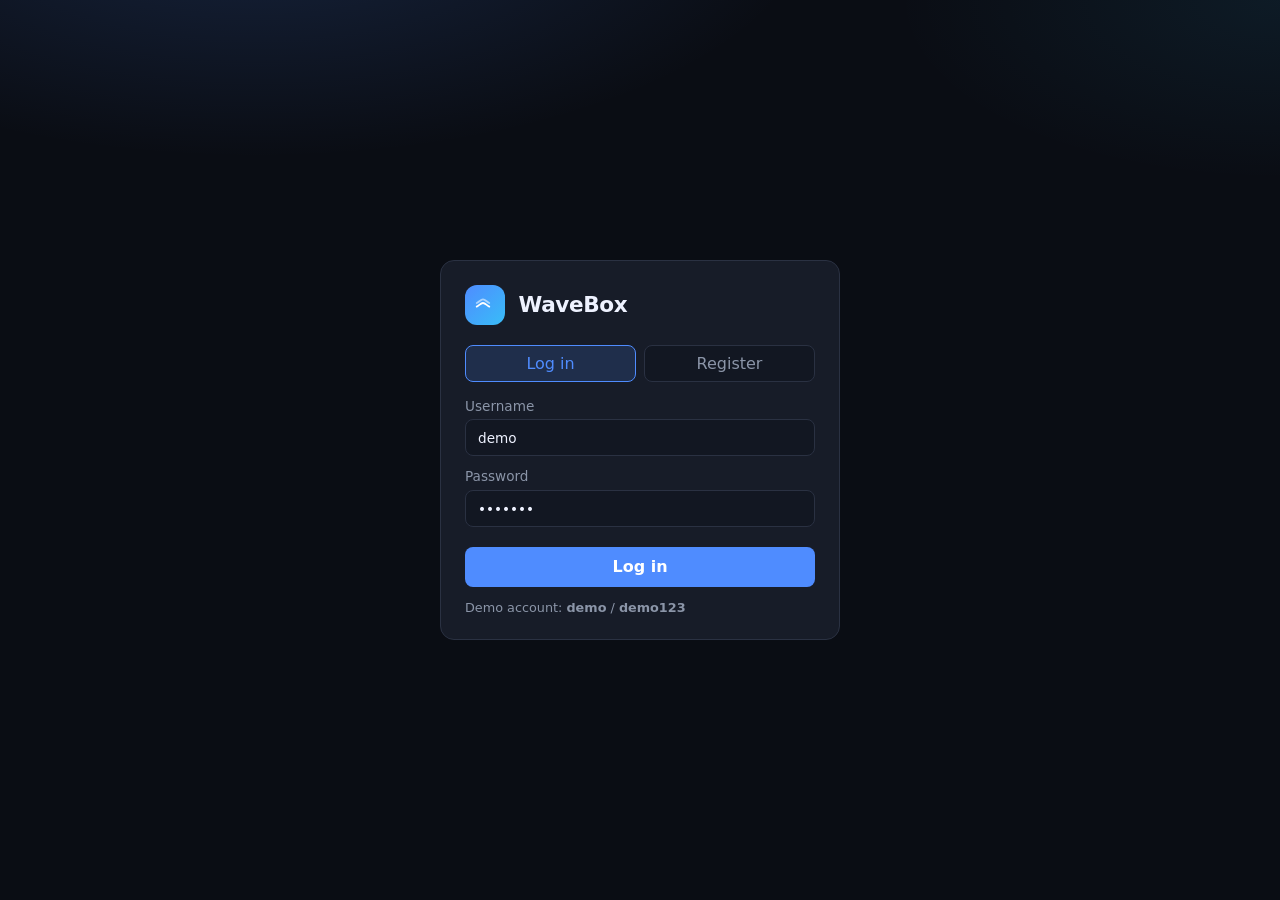
<file: static/login.html>
<!DOCTYPE html>
<html lang="en">
<head>
  <meta charset="UTF-8" />
  <meta name="viewport" content="width=device-width, initial-scale=1.0" />
  <title>WaveBox — Log in</title>
  <link rel="stylesheet" href="/static/style.css?v=5" />
</head>
<body>
  <div class="auth-page">
    <div class="auth-card">
      <div class="brand auth-brand">
        <span class="brand-icon" aria-hidden="true">
          <svg viewBox="0 0 24 24" fill="none">
            <path d="M3 14c2.5-1 4.5-4 7-4s4.5 3 7 4" stroke="currentColor" stroke-width="2" stroke-linecap="round"/>
            <path d="M3 10c2.5-1 4.5-4 7-4s4.5 3 7 4" stroke="currentColor" stroke-width="2" stroke-linecap="round" opacity="0.55"/>
          </svg>
        </span>
        <h1>WaveBox</h1>
      </div>

      <div class="auth-tabs">
        <button type="button" id="tab-login" class="auth-tab active">Log in</button>
        <button type="button" id="tab-register" class="auth-tab">Register</button>
      </div>

      <form id="login-form" class="auth-form">
        <label>Username
          <input id="login-username" type="text" autocomplete="username" value="demo" />
        </label>
        <label>Password
          <input id="login-password" type="password" autocomplete="current-password" value="demo123" />
        </label>
        <button type="submit" class="auth-submit">Log in</button>
      </form>

      <form id="register-form" class="auth-form hidden">
        <label>Username
          <input id="reg-username" type="text" autocomplete="username" />
        </label>
        <label>Display name
          <input id="reg-display" type="text" autocomplete="name" />
        </label>
        <label>Password
          <input id="reg-password" type="password" autocomplete="new-password" />
        </label>
        <button type="submit" class="auth-submit">Create account</button>
      </form>

      <p id="auth-msg" class="auth-msg" role="status"></p>
      <p class="auth-hint">Demo account: <strong>demo</strong> / <strong>demo123</strong></p>
    </div>
  </div>

  <script src="/static/auth.js?v=5"></script>
  <script src="/static/login.js?v=5"></script>
</body>
</html>
</file>
<file: static/style.css>
/* WaveBox styles
   Dark blue theme with a two-column layout and a fixed player bar at the bottom. */

/* --- Colour tokens (WaveBox brand = blue accent) --- */

:root {
  --bg: #0a0d14;
  --bg-elevated: #121722;
  --panel: #171c28;
  --panel-hover: #1e2433;
  --text: #eef2ff;
  --muted: #8b95a8;
  --line: #2a3142;
  --accent: #4f8cff;
  --accent-soft: rgba(79, 140, 255, 0.16);
  --accent-glow: rgba(79, 140, 255, 0.35);
  --active: #243a5c;
  --danger: #ff8f8f;
  --radius: 14px;
  --bar-h: 5.5rem; /* height of fixed footer — body padding matches this */
}

* {
  box-sizing: border-box;
}

body {
  margin: 0;
  font-family: "Segoe UI", system-ui, sans-serif;
  /* Soft blue glow behind the page */
  background:
    radial-gradient(ellipse 80% 50% at 20% -10%, rgba(79, 140, 255, 0.18), transparent 55%),
    radial-gradient(ellipse 60% 40% at 100% 0%, rgba(56, 189, 248, 0.08), transparent 50%),
    var(--bg);
  color: var(--text);
  min-height: 100vh;
}

.app {
  min-height: 100vh;
  padding-bottom: var(--bar-h); /* room for the fixed player bar */
}

/* --- Header (logo + search) --- */

.top-bar {
  display: flex;
  align-items: center;
  justify-content: space-between;
  gap: 1.5rem;
  padding: 1.1rem 1.5rem;
  border-bottom: 1px solid var(--line);
  background: rgba(10, 13, 20, 0.85);
  backdrop-filter: blur(10px);
  position: sticky;
  top: 0;
  z-index: 10;
}

.brand {
  display: flex;
  align-items: center;
  gap: 0.85rem;
}

.brand-icon {
  width: 2.5rem;
  height: 2.5rem;
  display: grid;
  place-items: center;
  border-radius: 12px;
  background: linear-gradient(135deg, var(--accent), #38bdf8);
  color: #fff;
}

.brand-icon svg {
  width: 1.35rem;
  height: 1.35rem;
}

.brand h1 {
  margin: 0;
  font-size: 1.35rem;
  letter-spacing: -0.02em;
}

.open-player-link {
  color: var(--text);
  text-decoration: none;
  border: 1px solid var(--line);
  background: var(--bg-elevated);
  border-radius: 999px;
  padding: 0.45rem 0.85rem;
  font-size: 0.82rem;
}

.open-player-link:hover {
  border-color: var(--accent);
}

.top-actions {
  display: flex;
  align-items: center;
  gap: 0.5rem;
  flex-wrap: wrap;
}

.user-pill {
  font-size: 0.82rem;
  color: var(--muted);
  padding: 0.35rem 0.65rem;
  border-radius: 999px;
  background: var(--bg-elevated);
  border: 1px solid var(--line);
}

/* --- Login page --- */

.auth-page {
  min-height: 100vh;
  display: grid;
  place-items: center;
  padding: 1.5rem;
}

.auth-card {
  width: 100%;
  max-width: 400px;
  background: var(--panel);
  border: 1px solid var(--line);
  border-radius: var(--radius);
  padding: 1.5rem;
}

.auth-brand {
  margin-bottom: 1.25rem;
}

.auth-tabs {
  display: flex;
  gap: 0.5rem;
  margin-bottom: 1rem;
}

.auth-tab {
  flex: 1;
  border: 1px solid var(--line);
  background: var(--bg-elevated);
  color: var(--muted);
  border-radius: 8px;
  padding: 0.5rem;
  cursor: pointer;
  font: inherit;
}

.auth-tab.active {
  background: var(--accent-soft);
  border-color: var(--accent);
  color: var(--accent);
}

.auth-form label {
  display: block;
  margin-bottom: 0.75rem;
  font-size: 0.85rem;
  color: var(--muted);
}

.auth-form input {
  display: block;
  width: 100%;
  margin-top: 0.35rem;
  padding: 0.6rem 0.75rem;
  border-radius: 8px;
  border: 1px solid var(--line);
  background: var(--bg-elevated);
  color: var(--text);
  font: inherit;
}

.auth-submit {
  width: 100%;
  margin-top: 0.5rem;
  padding: 0.65rem;
  border: none;
  border-radius: 8px;
  background: var(--accent);
  color: #fff;
  font: inherit;
  font-weight: 600;
  cursor: pointer;
}

.auth-submit:hover {
  background: #6ba0ff;
}

.auth-msg {
  margin: 0.85rem 0 0;
  font-size: 0.85rem;
  color: var(--muted);
}

.auth-msg.error {
  color: var(--danger);
}

.auth-hint {
  margin: 0.75rem 0 0;
  font-size: 0.8rem;
  color: var(--muted);
}

.hidden {
  display: none;
}

.search-wrap {
  flex: 1;
  max-width: 320px;
}

.search-wrap input {
  width: 100%;
  padding: 0.65rem 0.9rem;
  border-radius: 999px;
  border: 1px solid var(--line);
  background: var(--bg-elevated);
  color: var(--text);
  font-size: 0.92rem;
}

.search-wrap input:focus {
  outline: none;
  border-color: var(--accent);
  box-shadow: 0 0 0 3px var(--accent-soft);
}

/* --- Main grid: now playing | library --- */

.layout {
  display: grid;
  grid-template-columns: minmax(260px, 340px) 1fr;
  gap: 1.25rem;
  max-width: 1100px;
  margin: 0 auto;
  padding: 1.25rem 1.5rem 1.5rem;
}

@media (max-width: 820px) {
  .layout {
    grid-template-columns: 1fr;
  }

  .top-bar {
    flex-direction: column;
    align-items: stretch;
  }

  .search-wrap {
    max-width: none;
  }
}

.now-panel,
.library-panel {
  background: var(--panel);
  border: 1px solid var(--line);
  border-radius: var(--radius);
  padding: 1.25rem;
}

.now-panel {
  display: flex;
  flex-direction: column;
  gap: 1.25rem;
  align-self: start;
  position: sticky;
  top: 5.5rem; /* stays visible while scrolling the track list */
}

/* --- Artwork placeholders (genre picks the gradient) --- */

.artwork {
  aspect-ratio: 1;
  border-radius: calc(var(--radius) - 2px);
  overflow: hidden;
  position: relative;
  box-shadow: 0 16px 40px rgba(0, 0, 0, 0.35);
}

.artwork-img {
  width: 100%;
  height: 100%;
  object-fit: cover;
  display: none;
}

.artwork-inner {
  width: 100%;
  height: 100%;
  display: grid;
  place-items: center;
}

.artwork-note {
  font-size: 3rem;
  opacity: 0.35;
}

.artwork-idle {
  background: linear-gradient(145deg, #1a2233, #243047);
}

.artwork-lofi {
  background: linear-gradient(145deg, #1e3a5f, #4f8cff);
}

.artwork-chill {
  background: linear-gradient(145deg, #134e4a, #38bdf8);
}

/* Subtle pulse while audio is playing */
.artwork-playing .artwork-inner {
  animation: pulse-glow 2.4s ease-in-out infinite;
}

@keyframes pulse-glow {
  0%, 100% { transform: scale(1); }
  50% { transform: scale(1.03); }
}

/* Now playing text under the artwork */
.now-label {
  margin: 0;
  color: var(--muted);
  font-size: 0.78rem;
  text-transform: uppercase;
  letter-spacing: 0.08em;
}

.now-title {
  margin: 0.35rem 0 0;
  font-size: 1.45rem;
  line-height: 1.25;
}

.now-artist {
  margin: 0.35rem 0 0;
  color: var(--muted);
}

.now-genre {
  display: inline-block;
  margin-top: 0.85rem;
  padding: 0.25rem 0.65rem;
  border-radius: 999px;
  background: var(--accent-soft);
  color: var(--accent);
  font-size: 0.8rem;
  font-weight: 600;
}

/* --- Library panel (genre pills + track rows) --- */

.library-head {
  display: flex;
  justify-content: space-between;
  align-items: baseline;
  margin-bottom: 0.85rem;
}

.library-head h2 {
  margin: 0;
  font-size: 1.05rem;
}

.track-count {
  margin: 0;
  color: var(--muted);
  font-size: 0.88rem;
}

.genre-filters {
  display: flex;
  flex-wrap: wrap;
  gap: 0.45rem;
  margin-bottom: 1rem;
}

.genre-btn {
  border: 1px solid var(--line);
  background: var(--bg-elevated);
  color: var(--muted);
  border-radius: 999px;
  padding: 0.35rem 0.8rem;
  font-size: 0.82rem;
  cursor: pointer;
  transition: border-color 0.15s, color 0.15s, background 0.15s;
}

.genre-btn:hover {
  border-color: var(--accent);
  color: var(--text);
}

.genre-btn.active {
  background: var(--accent-soft);
  border-color: var(--accent);
  color: var(--accent);
}

.track-list {
  list-style: none;
  margin: 0;
  padding: 0;
}

.track-item {
  display: grid;
  grid-template-columns: auto 1fr auto;
  align-items: center;
  gap: 0.85rem;
  padding: 0.75rem 0.65rem;
  border-radius: 10px;
  cursor: pointer;
  transition: background 0.15s;
}

.track-item:hover {
  background: var(--panel-hover);
}

/* Blue left edge shows which track is playing */
.track-item.active {
  background: var(--active);
  box-shadow: inset 3px 0 0 var(--accent);
}

.track-index {
  width: 1.5rem;
  text-align: center;
  color: var(--muted);
  font-size: 0.85rem;
  font-variant-numeric: tabular-nums;
}

.track-item.active .track-index {
  color: var(--accent);
}

.track-info {
  min-width: 0; /* lets text-ellipsis work in a grid cell */
}

.track-title {
  margin: 0;
  font-weight: 600;
  white-space: nowrap;
  overflow: hidden;
  text-overflow: ellipsis;
}

.track-meta {
  margin: 0.15rem 0 0;
  color: var(--muted);
  font-size: 0.88rem;
  white-space: nowrap;
  overflow: hidden;
  text-overflow: ellipsis;
}

.track-genre {
  color: var(--muted);
  font-size: 0.78rem;
  padding: 0.2rem 0.5rem;
  border-radius: 999px;
  background: rgba(255, 255, 255, 0.04);
  white-space: nowrap;
}

.empty-message,
.status {
  margin: 0;
  padding: 1rem 0.5rem;
  color: var(--muted);
}

.status {
  color: var(--danger);
}

/* --- Fixed player bar at the bottom --- */

.player-bar {
  position: fixed;
  left: 0;
  right: 0;
  bottom: 0;
  height: var(--bar-h);
  display: grid;
  grid-template-columns: 1fr auto 1.4fr;
  align-items: center;
  gap: 1rem;
  padding: 0 1.25rem;
  background: rgba(8, 10, 16, 0.96);
  border-top: 1px solid var(--line);
  backdrop-filter: blur(12px);
  z-index: 20;
}

@media (max-width: 720px) {
  .player-bar {
    grid-template-columns: 1fr;
    height: auto;
    padding: 0.85rem 1rem 1rem;
    gap: 0.65rem;
  }

  .player-track {
    display: none; /* save space on small screens */
  }
}

.player-track {
  display: flex;
  align-items: center;
  gap: 0.75rem;
  min-width: 0;
}

.mini-art {
  width: 2.75rem;
  height: 2.75rem;
  border-radius: 8px;
  flex-shrink: 0;
  object-fit: cover;
  background: var(--bg-elevated);
}

.bar-title {
  margin: 0;
  font-size: 0.9rem;
  font-weight: 600;
  white-space: nowrap;
  overflow: hidden;
  text-overflow: ellipsis;
}

.bar-artist {
  margin: 0.1rem 0 0;
  color: var(--muted);
  font-size: 0.8rem;
  white-space: nowrap;
  overflow: hidden;
  text-overflow: ellipsis;
}

.player-controls {
  display: flex;
  align-items: center;
  justify-content: center;
  gap: 0.5rem;
}

.icon-btn {
  width: 2.25rem;
  height: 2.25rem;
  border: none;
  border-radius: 50%;
  background: transparent;
  color: var(--text);
  font-size: 1rem;
  cursor: pointer;
  display: grid;
  place-items: center;
  transition: background 0.15s, transform 0.1s;
}

.icon-btn:hover {
  background: rgba(255, 255, 255, 0.08);
}

.icon-btn:active {
  transform: scale(0.94);
}

.play-btn {
  width: 2.75rem;
  height: 2.75rem;
  background: var(--accent);
  color: #fff;
  font-size: 1.05rem;
  box-shadow: 0 4px 18px var(--accent-glow);
}

.play-btn:hover {
  background: #6ba0ff;
}

.player-progress {
  display: flex;
  align-items: center;
  gap: 0.6rem;
  min-width: 0;
}

.time {
  font-size: 0.78rem;
  color: var(--muted);
  font-variant-numeric: tabular-nums;
  min-width: 2.4rem;
}

#seek {
  flex: 1;
  accent-color: var(--accent);
  cursor: pointer;
}

/* Native controls hidden — we built our own bar above */
#player {
  display: none;
}

/* --- First page: album library --- */

.library-app {
  min-height: 100vh;
}

.library-home {
  max-width: 1100px;
  margin: 0 auto;
  padding: 1.25rem 1.5rem 2rem;
}

.hero-card {
  border: 1px solid var(--line);
  border-radius: var(--radius);
  background: linear-gradient(160deg, rgba(79, 140, 255, 0.2), rgba(23, 28, 40, 0.95));
  padding: 1.2rem;
  margin-bottom: 1rem;
}

.hero-kicker {
  margin: 0;
  color: var(--muted);
  font-size: 0.8rem;
  text-transform: uppercase;
}

.hero-card h2 {
  margin: 0.35rem 0 0;
}

.hero-copy {
  margin: 0.5rem 0 0;
  color: var(--muted);
}

.album-grid {
  display: grid;
  grid-template-columns: repeat(5, minmax(0, 1fr));
  grid-auto-rows: 1fr;
  gap: 0.85rem;
  align-items: stretch;
}

@media (max-width: 900px) {
  .album-grid {
    grid-template-columns: repeat(3, minmax(0, 1fr));
  }
}

@media (max-width: 560px) {
  .album-grid {
    grid-template-columns: repeat(2, minmax(0, 1fr));
  }
}

.album-card {
  display: flex;
  flex-direction: column;
  width: 100%;
  min-width: 0;
  margin: 0;
  border: 1px solid var(--line);
  background: var(--panel);
  border-radius: 12px;
  padding: 0;
  font: inherit;
  text-align: left;
  color: var(--text);
  cursor: pointer;
  overflow: hidden;
  transition: border-color 0.15s, transform 0.15s;
}

.album-card:hover {
  border-color: var(--accent);
  transform: translateY(-1px);
}

/* Square cover — same size on every tile */
.album-card-art {
  width: 100%;
  aspect-ratio: 1 / 1;
  flex: none;
  display: grid;
  place-items: center;
  padding: 0.75rem;
  text-align: center;
}

.album-art-1 {
  background: linear-gradient(145deg, #1e3a5f, #4f8cff);
}

.album-art-2 {
  background: linear-gradient(145deg, #312e81, #818cf8);
}

.album-art-3 {
  background: linear-gradient(145deg, #1e40af, #60a5fa);
}

.album-art-4 {
  background: linear-gradient(145deg, #134e4a, #38bdf8);
}

.album-art-5 {
  background: linear-gradient(145deg, #065f46, #34d399);
}

.album-art-6 {
  background: linear-gradient(145deg, #4c1d95, #a78bfa);
}

.album-art-7 {
  background: linear-gradient(145deg, #9d174d, #f472b6);
}

.album-art-8 {
  background: linear-gradient(145deg, #9a3412, #fb923c);
}

.album-art-9 {
  background: linear-gradient(145deg, #854d0e, #fbbf24);
}

.album-art-10 {
  background: linear-gradient(145deg, #1f2937, #94a3b8);
}

.album-card-art-label {
  font-size: clamp(0.75rem, 1.6vw, 1rem);
  font-weight: 700;
  line-height: 1.2;
  color: #eef2ff;
  display: -webkit-box;
  -webkit-line-clamp: 3;
  -webkit-box-orient: vertical;
  overflow: hidden;
}

.album-card-body {
  height: 4.25rem;
  flex: none;
  box-sizing: border-box;
  padding: 0.65rem 0.75rem;
  display: flex;
  flex-direction: column;
  justify-content: center;
  border-top: 1px solid var(--line);
}

.album-card-title {
  margin: 0;
  font-weight: 600;
  font-size: 0.88rem;
  line-height: 1.25;
  white-space: nowrap;
  overflow: hidden;
  text-overflow: ellipsis;
}

.album-card-meta {
  margin: 0.25rem 0 0;
  color: var(--muted);
  font-size: 0.76rem;
  line-height: 1.2;
  white-space: nowrap;
  overflow: hidden;
  text-overflow: ellipsis;
}
</file>
